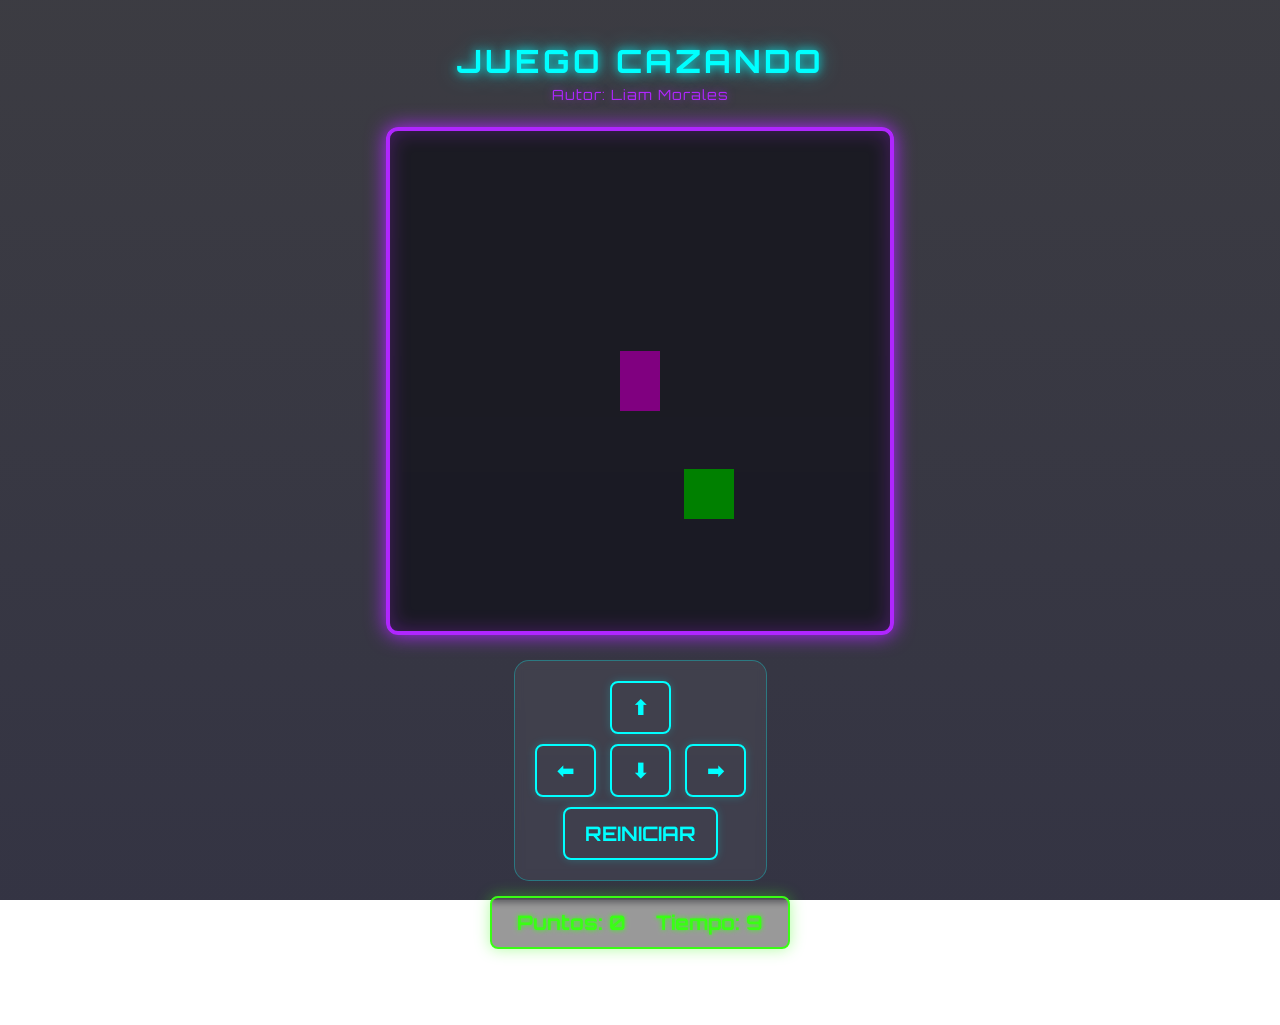
<file: index.html>
<!DOCTYPE html>
<html>
<head>
  <title>Juego Cazando</title>
  <link rel="stylesheet" href="cazando.css">
  <script src="utilitarios.js"></script>
</head>
<body onload="iniciarJuego()">

  <h1>Juego Cazando</h1>
  <p>Autor: Liam Morales</p>
  <canvas id="areaJuego" width="500" height="500"></canvas>

  <div class="controles">
    <button onclick="moverArriba()">⬆</button>
    <br>
    <button onclick="moverIzquierda()">⬅</button>
    <button onclick="moverAbajo()">⬇</button>
    <button onclick="moverDerecha()">➡</button>
    <br>
    <button onclick="reiniciarJuego()">REINICIAR</button>
  </div>


  <div class="panel">
    <span>Puntos: <span id="puntos">0</span></span>
    <span>Tiempo: <span id="tiempo">10</span></span>
  </div>

  <p id="mensaje"></p>

  <script src="cazando.js"></script>
</body>
</html>
</file>
<file: cazando.css>
/* Importamos una fuente gamer/futurista directamente desde Google Fonts */
@import url('https://fonts.googleapis.com/css2?family=Orbitron:wght@400;700;900&display=swap');

body {
  text-align: center;
  font-family: 'Orbitron', Arial, sans-serif;
  background-image: 
    linear-gradient(rgba(11, 11, 19, 0.8), rgba(30, 30, 47, 0.9)), 
    url('https://images.unsplash.com/photo-1550745165-9bc0b252726f?q=80&w=2000&auto=format&fit=crop');
  
  background-size: cover; /* Hace que la imagen cubra toda la pantalla */
  background-position: center; /* Centra la imagen */
  background-attachment: fixed; /* Evita que el fondo se mueva si haces scroll */
  
  color: #ffffff;
  margin: 0;
  padding: 20px;
  min-height: 100vh;
  display: flex;
  flex-direction: column;
  align-items: center;
}

h1 {
  margin-bottom: 5px;
  color: #00ffff; /* Cyan Neón */
  text-transform: uppercase;
  letter-spacing: 3px;
  /* Efecto de resplandor (glow) en el texto */
  text-shadow: 0 0 10px rgba(0, 255, 255, 0.8), 0 0 20px rgba(0, 255, 255, 0.5);
}

/* Estilo para el párrafo del autor */
p {
  color: #b026ff; /* Morado Neón */
  font-size: 14px;
  letter-spacing: 1px;
  margin-top: 0;
  text-shadow: 0 0 8px rgba(176, 38, 255, 0.6);
}

.panel {
  margin: 15px 0;
  font-size: 20px;
  display: flex;
  justify-content: center;
  gap: 30px;
  /* Reducimos la opacidad del fondo de 0.6 a 0.4 para que sea más transparente */
  background: rgba(0, 0, 0, 0.4); 
  padding: 12px 25px;
  border-radius: 8px;
  border: 2px solid #39ff14; 
  box-shadow: 0 0 15px rgba(57, 255, 20, 0.4);
  color: #39ff14;
  font-weight: bold;
  text-shadow: 0 0 5px #39ff14;
  backdrop-filter: blur(4px); /* Efecto cristal */
}

canvas {
  /* Fondo casi transparente para que el juego se funda con la imagen */
  background: rgba(18, 18, 26, 0.75); 
  border: 4px solid #b026ff;
  border-radius: 12px;
  box-shadow: 0 0 20px #b026ff, inset 0 0 20px rgba(176, 38, 255, 0.3);
  margin-top: 10px;
  backdrop-filter: blur(2px);
}

.controles {
  margin-top: 25px;
  background: rgba(255, 255, 255, 0.05);
  padding: 15px;
  border-radius: 15px;
  border: 1px solid rgba(0, 255, 255, 0.3);
  backdrop-filter: blur(5px);
}

button {
  margin: 5px;
  padding: 12px 20px;
  font-size: 20px;
  font-family: 'Orbitron', sans-serif;
  font-weight: bold;
  cursor: pointer;
  /* Botones estilo Cyberpunk */
  background: transparent;
  color: #00ffff;
  border: 2px solid #00ffff;
  border-radius: 8px;
  text-transform: uppercase;
  transition: all 0.2s ease-in-out;
  box-shadow: 0 0 10px rgba(0, 255, 255, 0.2);
}

/* Efectos al pasar el mouse por encima de los controles */
button:hover {
  background: #00ffff;
  color: #0b0b13;
  box-shadow: 0 0 20px #00ffff, 0 0 40px #00ffff;
  transform: scale(1.1);
}

/* Efecto al hacer clic en el botón */
button:active {
  transform: scale(0.95);
  box-shadow: 0 0 10px #00ffff;
}

#mensaje {
  font-size: 26px;
  font-weight: 900;
  color: #ff2a2a; /* Rojo alerta */
  margin-top: 15px;
  text-transform: uppercase;
  letter-spacing: 2px;
  text-shadow: 0 0 15px #ff2a2a, 0 0 30px #ff2a2a;
  /* Animación de parpadeo continuo para dar sensación de 'Game Over' o alerta */
  animation: parpadeo 1.2s infinite alternate;
}

/* Keyframes para la animación del mensaje */
@keyframes parpadeo {
  0% { opacity: 1; }
  100% { opacity: 0.4; }
}
</file>
